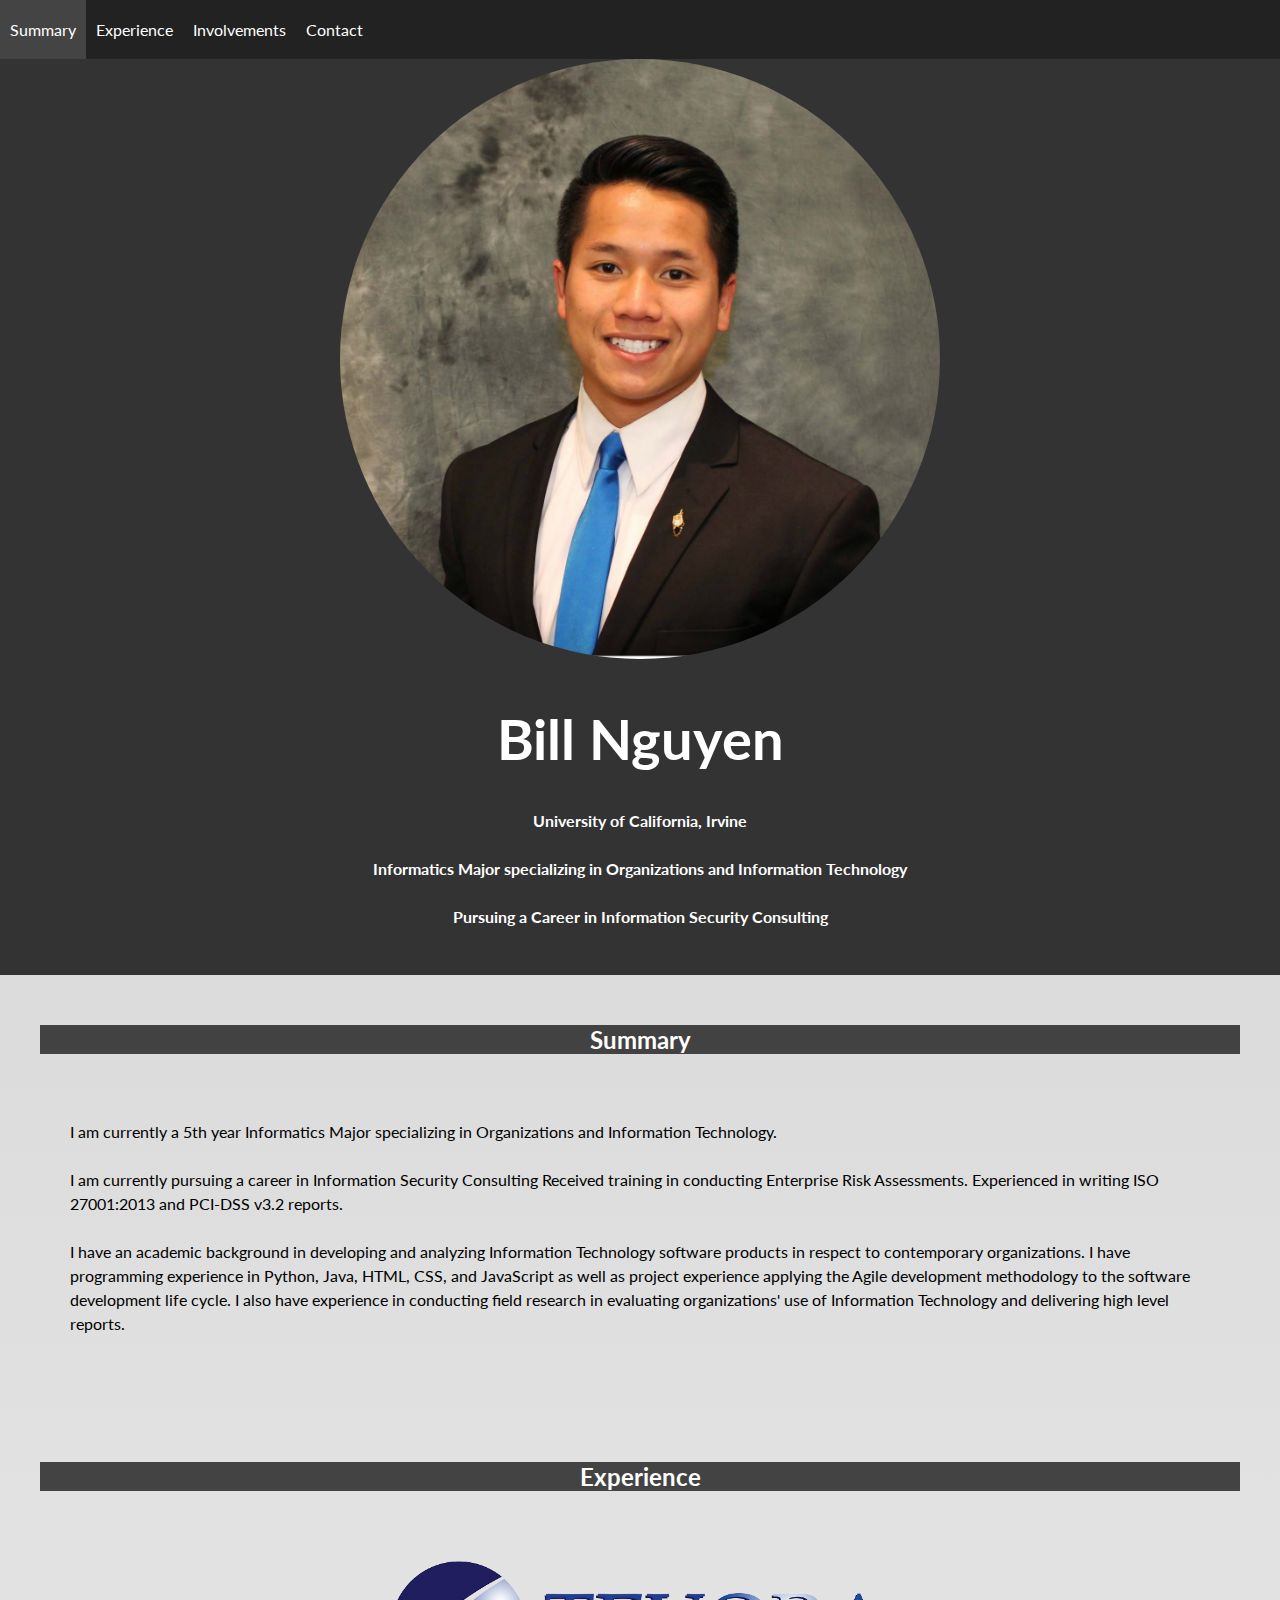
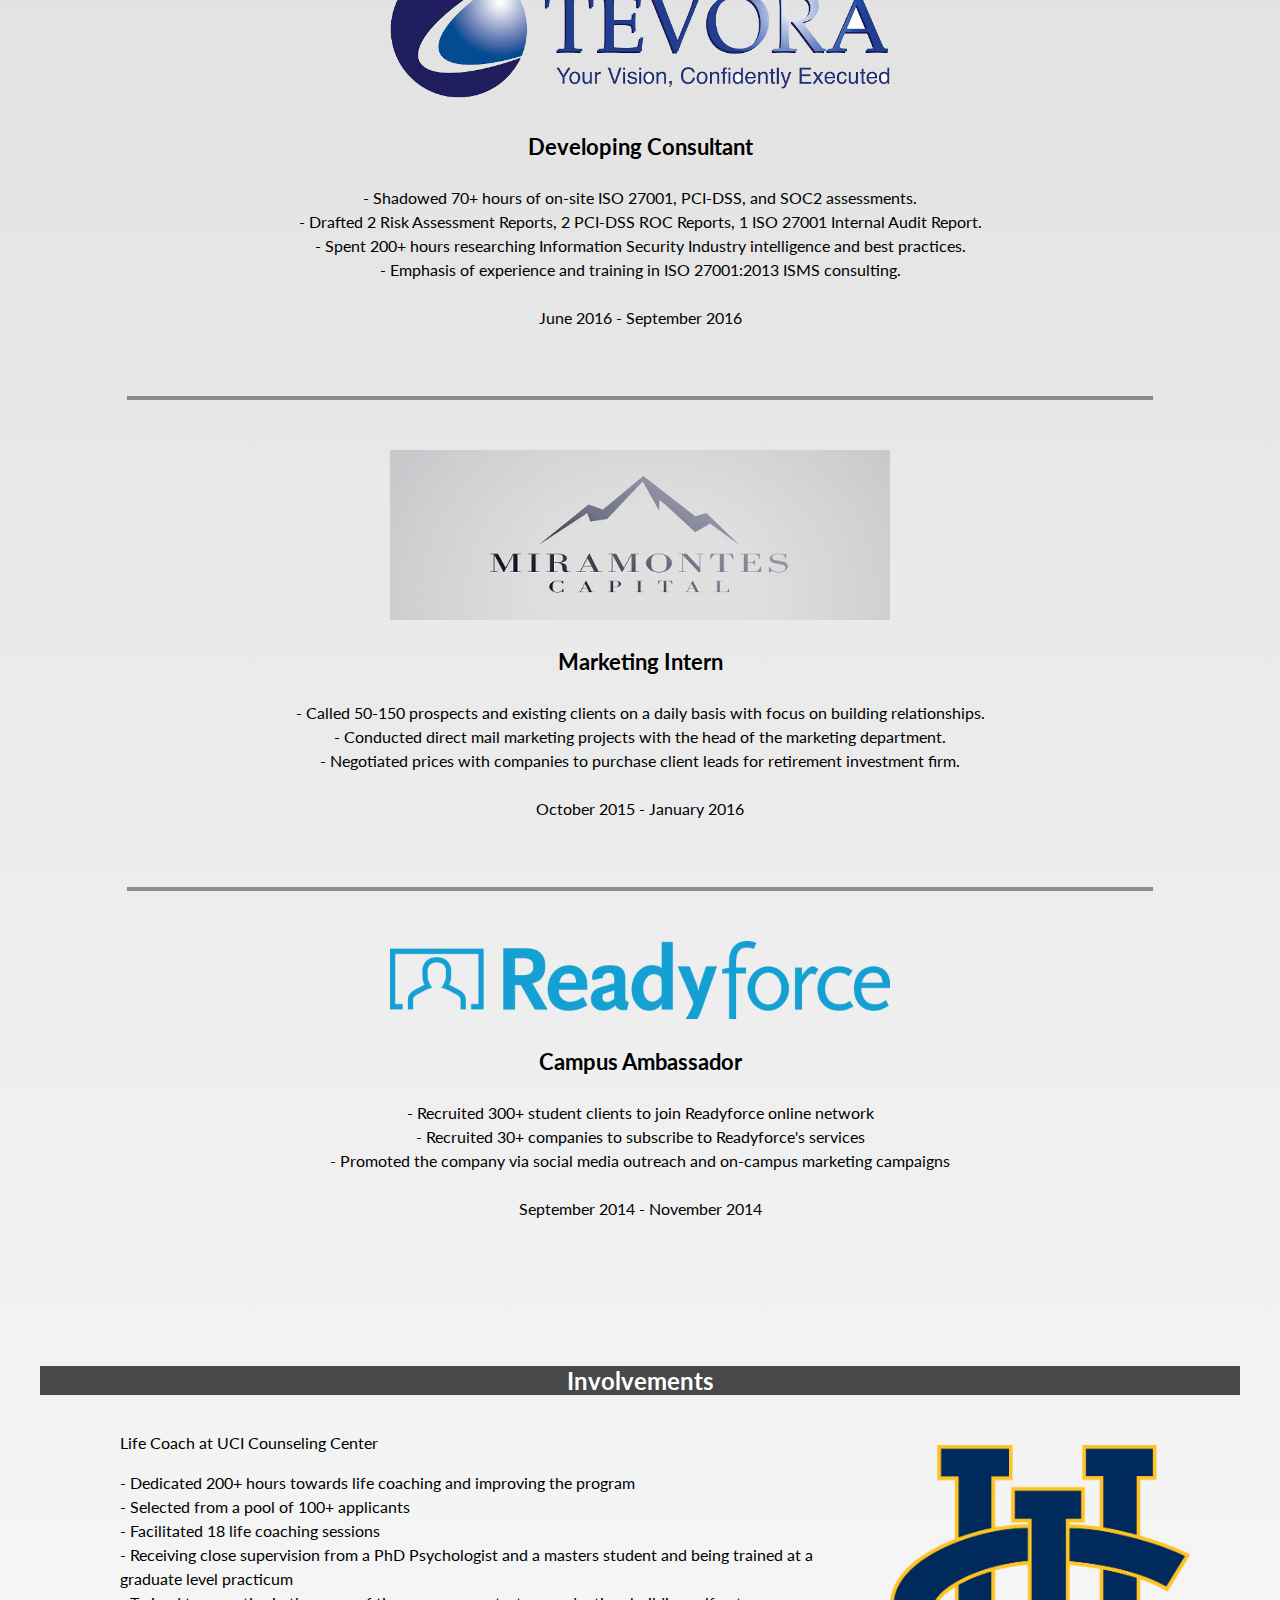
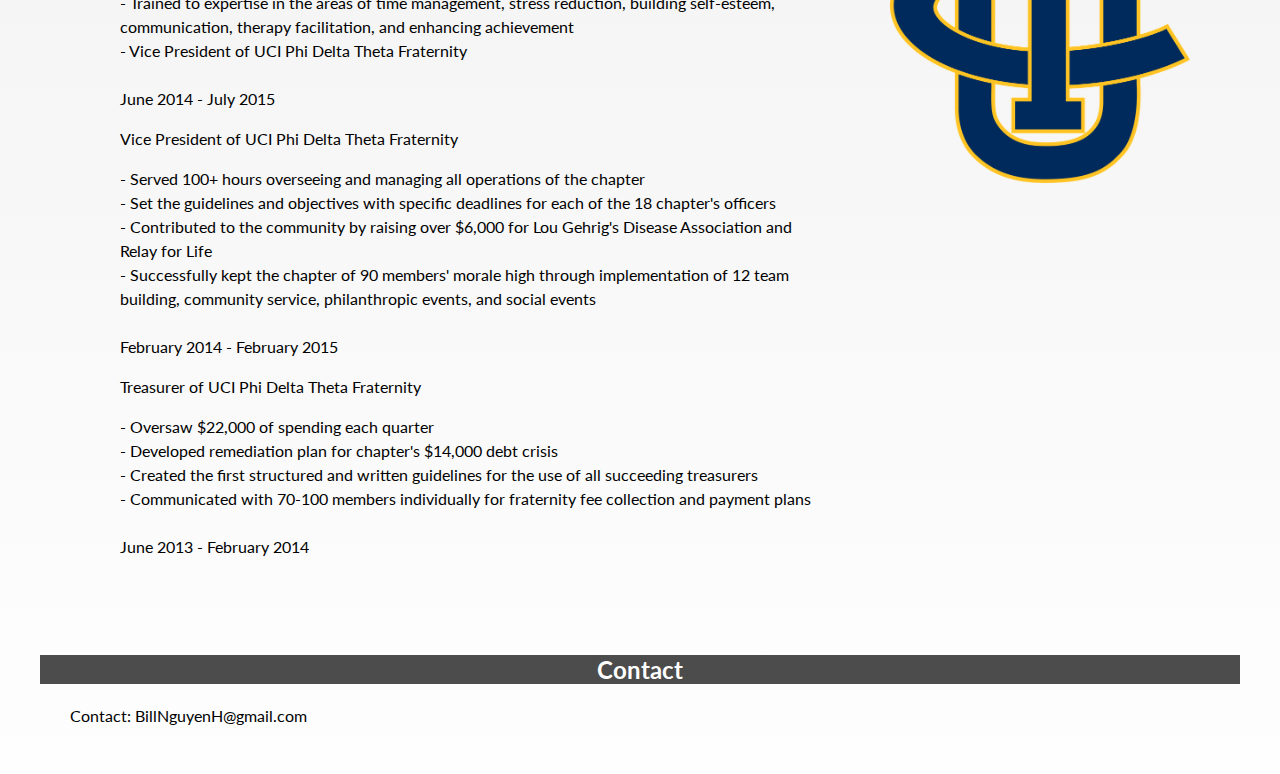
<file: old.html>
<!-- Table of Contents
    1. Navigation Bar
    2. Intro: Portrait and name
    3. Summary
    4. Experience section
    5. Involvements section
    6. Contact section
-->

<!DOCTYPE html>
<html>

  <head>
    <title>Bill Nguyens Portfolio</title>
    <meta name="author" content="Bill Nguyen">
    <meta name="viewport" content="width=device-width, initial-scale=1.0">
    <link href="https://fonts.googleapis.com/css?family=Crimson+Text|Lato" rel="stylesheet">

    <link rel="stylesheet" href="css/oldstyle.css">
    <script src="js/jquery-3.1.1.min.js"></script>
    <script src="js/jquery.waypoints.min.js"></script>
    <script src="js/oldmyScript.js"></script>
  </head>

  <body>

    <div class="main-grid">

      <!--1.NAVIGATION BAR-->
      <div class="nav-bar">
        <ul class="nav">
          <li id="summary-button"><a href="#summary-section">Summary</a></li>
          <li id="experience-button"><a href="#experience-section">Experience</a></li>
          <li id="involvements-button"><a href="#involvements-section">Involvements</a></li>
          <li id="contact-button"><a href="#contact-section">Contact</a></li>
        </ul>
      </div>
      <!--2.INTRO: PORTRAIT and NAME-->
      <div class="intro">
        <center id="portrait">
          <img src="img/portrait-small.jpg" srcset="img/portrait-medium.jpg 760w, img/portrait-large.jpg 1300w" alt="Face Portrait">
        </center>

        <div class="name">
          <h1>Bill Nguyen</h1>
          <p>University of California, Irvine <br/><br/>
            Informatics Major specializing in Organizations and Information Technology <br/><br/>
            Pursuing a Career in Information Security Consulting
          </p>
        </div>
      </div>

      <!--3.SUMMARY-->
      <div class="summary">
        <div id="summary-title">
          <h2 class="section-title">Summary</h2>
        </div>
        <div class="summary-content">
          <p>
            I am currently a 5th year Informatics Major specializing in Organizations and
            Information Technology.
            <br/><br/>
            I am currently pursuing a career in Information Security Consulting
            Received training in conducting Enterprise Risk Assessments.
            Experienced in writing ISO 27001:2013 and PCI-DSS v3.2 reports.
            <br/><br/>
            I have an academic background in developing and analyzing Information
            Technology software products in respect to contemporary organizations.
            I have programming experience in Python, Java, HTML, CSS,
            and JavaScript as well as project experience applying the Agile
            development methodology to the software development life cycle.
            I also have experience in conducting field research in evaluating
            organizations' use of Information Technology and delivering high level reports.
          </p>
        </div>
      </div>

      <!--4.EXPERIENCE-->
      <div class="experience" id="experience-section">
        <h2 class="section-title">Experience</h2>
        <div class="experience-content">
          <div id="tevora">
            <center>
              <img src="img/tevora-logo-small.png" alt="Tevora Logo">
            </center>
            <p class="job-title">Developing Consultant </p>
            <p class="job-description">
                - Shadowed 70+ hours of on-site ISO 27001, PCI-DSS, and SOC2 assessments.<br/>
                - Drafted 2 Risk Assessment Reports, 2 PCI-DSS ROC Reports, 1 ISO 27001 Internal Audit Report.<br/>
                - Spent 200+ hours researching Information Security Industry intelligence and best practices.<br/>
                - Emphasis of experience and training in ISO 27001:2013 ISMS consulting.<br/><br/>
                June 2016 - September 2016
            <p>
          </div>
          <div id="experience-divider-one"></div>
          <div id="miramontes">
            <center>
              <img src="img/miramontes-capital-logo-small.png" srcset="img/miramontes-capital-logo-large.png 760w" alt="Miramontes Capital Logo">
            </center>
            <p class="job-title">Marketing Intern</p>
            <p class="job-description">
              - Called 50-150 prospects and existing clients on a daily basis with focus on building relationships.<br/>
              - Conducted direct mail marketing projects with the head of the marketing department.<br/>
              - Negotiated prices with companies to purchase client leads for retirement investment firm.<br/><br/>
              October 2015 - January 2016
            </p>
          </div>
          <div id="experience-divider-two"></div>
          <div id="readyforce">
            <center>
              <img src="img/readyforce-logo-small.png" srcset="img/readyforce-logo-large.png 760w" alt="ReadyForce Logo">
            </center>
            <p class="job-title">Campus Ambassador</p>
            <p class="job-description">
              - Recruited 300+ student clients to join Readyforce online network<br/>
              - Recruited 30+ companies to subscribe to Readyforce's services<br/>
              - Promoted the company via social media outreach and on-campus marketing campaigns<br/><br/>
              September 2014 - November 2014
            </p>
          </div>
        </div>
      </div>

      <!--5.INVOLVEMENTS-->
      <div class="involvements" id="involvements-section">
        <h2  class="section-title">Involvements</h2>
        <div class="involvements-content">
          <div id="involvements-text">
            <div id="lifeCoach">
              <p class="involvement-title">Life Coach at UCI Counseling Center</p>
              <p class="involvement-description">
                - Dedicated 200+ hours towards life coaching and improving the program <br/>
                - Selected from a pool of 100+ applicants <br/>
                - Facilitated 18 life coaching sessions <br/>
                - Receiving close supervision from a PhD Psychologist and a masters student and being trained at a graduate level practicum <br/>
                - Trained to expertise in the areas of time management, stress reduction, building self-esteem, communication, therapy facilitation, and enhancing achievement <br/>
                - Vice President of UCI Phi Delta Theta Fraternity <br/><br/>
                June 2014 - July 2015
              </p>
            </div>
            <div id="vicePresident">
              <p class="involvement-title">Vice President of UCI Phi Delta Theta Fraternity</p>
              <p class="involvement-description">
                - Served 100+ hours overseeing and managing all operations of the chapter<br/>
                - Set the guidelines and objectives with specific deadlines for each of the 18 chapter's officers<br/>
                - Contributed to the community by raising over $6,000 for Lou Gehrig's Disease Association and Relay for Life<br/>
                - Successfully kept the chapter of 90 members' morale high through implementation of 12 team building, community service, philanthropic events, and social events<br/><br/>
                February 2014 - February 2015
              </p>
            </div>
            <div id="treasurer">
              <p class="involvement-title">Treasurer of UCI Phi Delta Theta Fraternity</p>
              <p class="involvement-description">
                - Oversaw $22,000 of spending each quarter <br/>
                - Developed remediation plan for chapter's $14,000 debt crisis <br/>
                - Created the first structured and written guidelines for the use of all succeeding treasurers <br/>
                - Communicated with 70-100 members individually for fraternity fee collection and payment plans <br/><br/>
                June 2013 - February 2014
              </p>
            </div>
          </div>
          <center id="uci-logo">
            <img src="img/uci-logo-small.gif" srcset="img/uci-logo-large.gif 760w" alt="UCI logo">
          </center>
        </div>
      </div>

      <!--6.CONTACT-->
      <div class="contact" id="contact-section">
        <h2 class="section-title">Contact</h2>
        <div class="contact-content">
          <p>Contact: BillNguyenH@gmail.com</p>
        </div>
      </div>

    </div>
  </body>

</html>
</file>
<file: css/oldstyle.css>
/* Table of Contents
    1. Global
    2. Navigation Bar
    3. Intro: Portrait and name
    4. Summary
    5. Experience section
    6. Involvements section
    7. Contact section
    8. Responsive Design
*/

/*
-----------1.GLOBAL SECTION--------------
*/

html, body {
  margin: 0;
  padding: 0;
  font-family: 'Lato', "Helvetica", "Arial", sans-serif;
  font-size: 1em;
  position:relative;
  background: #E7E7E7;
  background: -webkit-linear-gradient(-0deg, #707070, #E7E7E7);
  background: linear-gradient(-0deg, #FEFEFE, #D0D0D0);
  transition: .7s;
}

p {
  line-height: 1.5em;
}

.section-title {
  text-align: center;
  background-color: rgb(20,20,20);
  background-color: rgba(0,0,0,.7);
  color: white;

}

.main-grid {
  margin: 0px auto;
  padding: 0;
}

/*
-----------2.NAVIGATION BAR--------------
*/

.nav-bar {
  margin: 0;
  padding: 0;
  background-color: #222;
}

ul {
  list-style-type: none;
  margin: 0;
  padding: 0;
  overflow: hidden;
  background-color: #222;
}

li {
  float:left;
}

li a {
  display: block;
  color: white;
  text-align: center;
  padding: 20px 10px;
  text-decoration: none;
  transition: 0.5s;
}

ul.nav li a:hover {
  background-color: #444;
}

/*
-----------3.INTRO: PORTRAIT AND NAME--------------
*/

.intro {
  background-color: #333;
  margin: auto auto;
}

.intro img {
  width: 100%;
  height: auto;
  max-width: 600px;
  border-radius: 100%;
  transition: .7s;
}

.name {
  font-weight:bolder;
  color: white;
  margin: 0 auto;
  padding: 5px 30px 30px 30px;
  text-align: center;
  background-color: #333;
}

.name h1 {
  text-align: center;
  color: white;
  font-size: 3.5em;
}

/*
-----------4.SUMMARY--------------
*/

.summary {
  max-width: 1200px;
  margin: 0 auto;
  padding: 30px 30px;
}

.summary-content {
  padding: 30px 30px;
}

/*
-----------5.EXPERIENCE--------------
*/

.experience {
  max-width: 1200px;
  margin: 0 auto;
  padding: 30px 30px;
}

.experience-content {
  padding: 0px 30px;
}

.experience img {
  width: 100%;
  height: auto;
  max-width: 500px;
}

.job-title {
  font-weight: bolder;
  font-size: 1.4em;
  text-align: center;
}

.job-description {
  text-align: center;
}

#tevora,
#miramontes,
#readyforce {
  margin: 0 auto;
  padding: 50px 0;
}

#experience-divider-one,
#experience-divider-two {
  margin: 0 auto;
  width: 90%;
  border-top: 4px solid rgba(0, 0, 0, 0.4);
}

/*
-----------6.INVOLVEMENTS--------------
*/

.involvements {
  padding: 30px 30px;
  margin: 0 auto;
  max-width: 1200px;
}

.involvements-content {
  display: flex;
  padding: 0px 30px;
}

#involvements-text {
  width: 70%;
  max-width: 700px;
  margin: 0 auto;
}

#uci-logo {
  width: 30%;
  max-width: 300px;
  height: auto;
  padding: 30px 20px;
}

#uci-logo img {
  width: 100%;
  height: auto;
  max-width: 300px;
}

.involvements img{
  width = 100%;
  height = auto;
  max-width: 300px;
}

/*
-----------7.CONTACT--------------
*/

.contact {
  max-width: 1200px;
  padding: 30px 30px;
  margin: 0 auto;
}

.contact-content {
  padding: 0px 30px;
}

/*
-----------8.RESPONSIVE--------------
*/

@media screen and (max-width: 420px) {
  ul.nav li:last-child {
    display: none;
  }
  .summary-content {
    padding: 0px 10px;
  }
  .involvements #uci-logo{
    display: none;
  }
  .involvements #involvements-text {
    width: 100%;
  }
  .involvements-content {
    padding: 0px;
  }
  .contact-content {
    padding: 0px 10px;
  }
  .job-description {
    text-align: left;
  }
  .experience-content {
    padding: 0px 0px;
  }
}


@media screen and (max-width: 720px){
  .involvements #uci-logo {
    display: none;
  }
  .involvements #involvements-text {
    width: 100%;
  }
  .involvmenents-content {
    padding: 0px;
  }
  .contact-content {
    padding: 0px 10px;
  }
}

@media screen and (min-width: 1300px) {
  .intro img {
    max-width: 850px;
  }
  body {
    font-size: 1.2em;
  }
}
</file>
